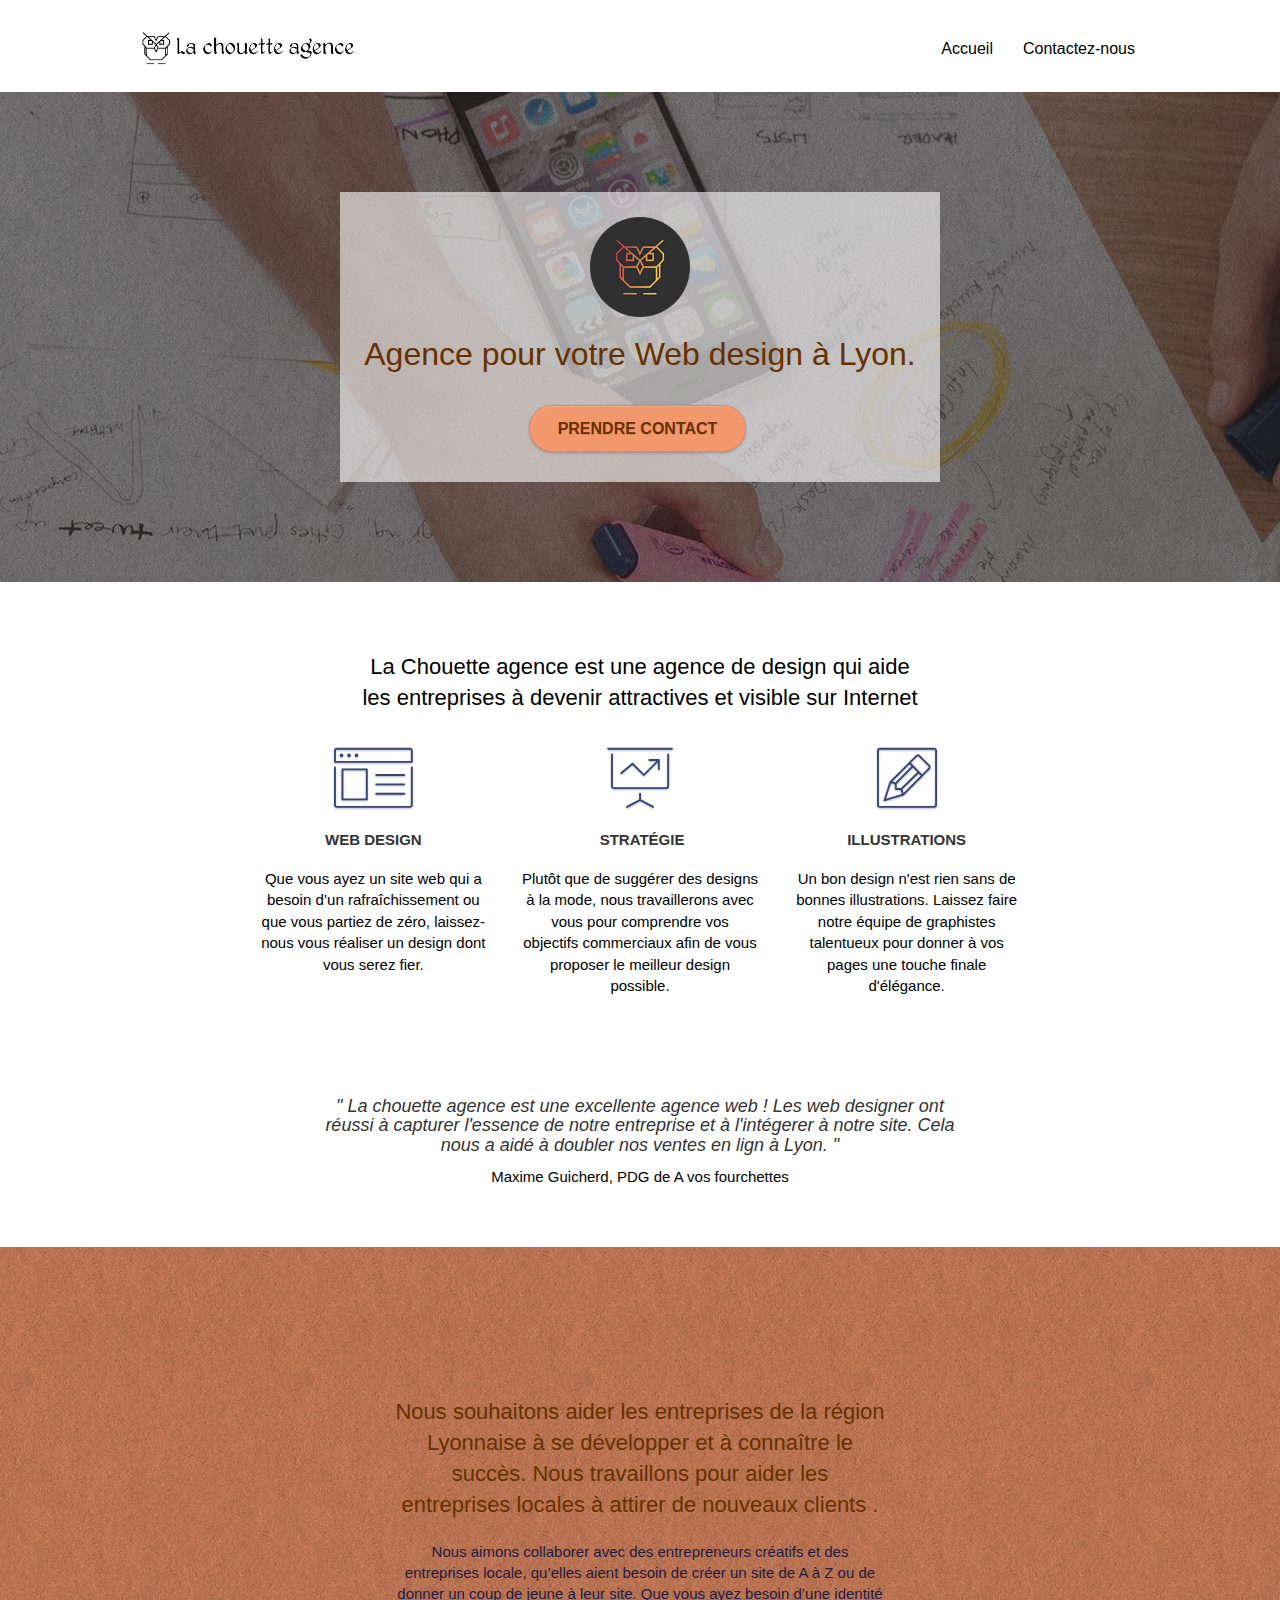
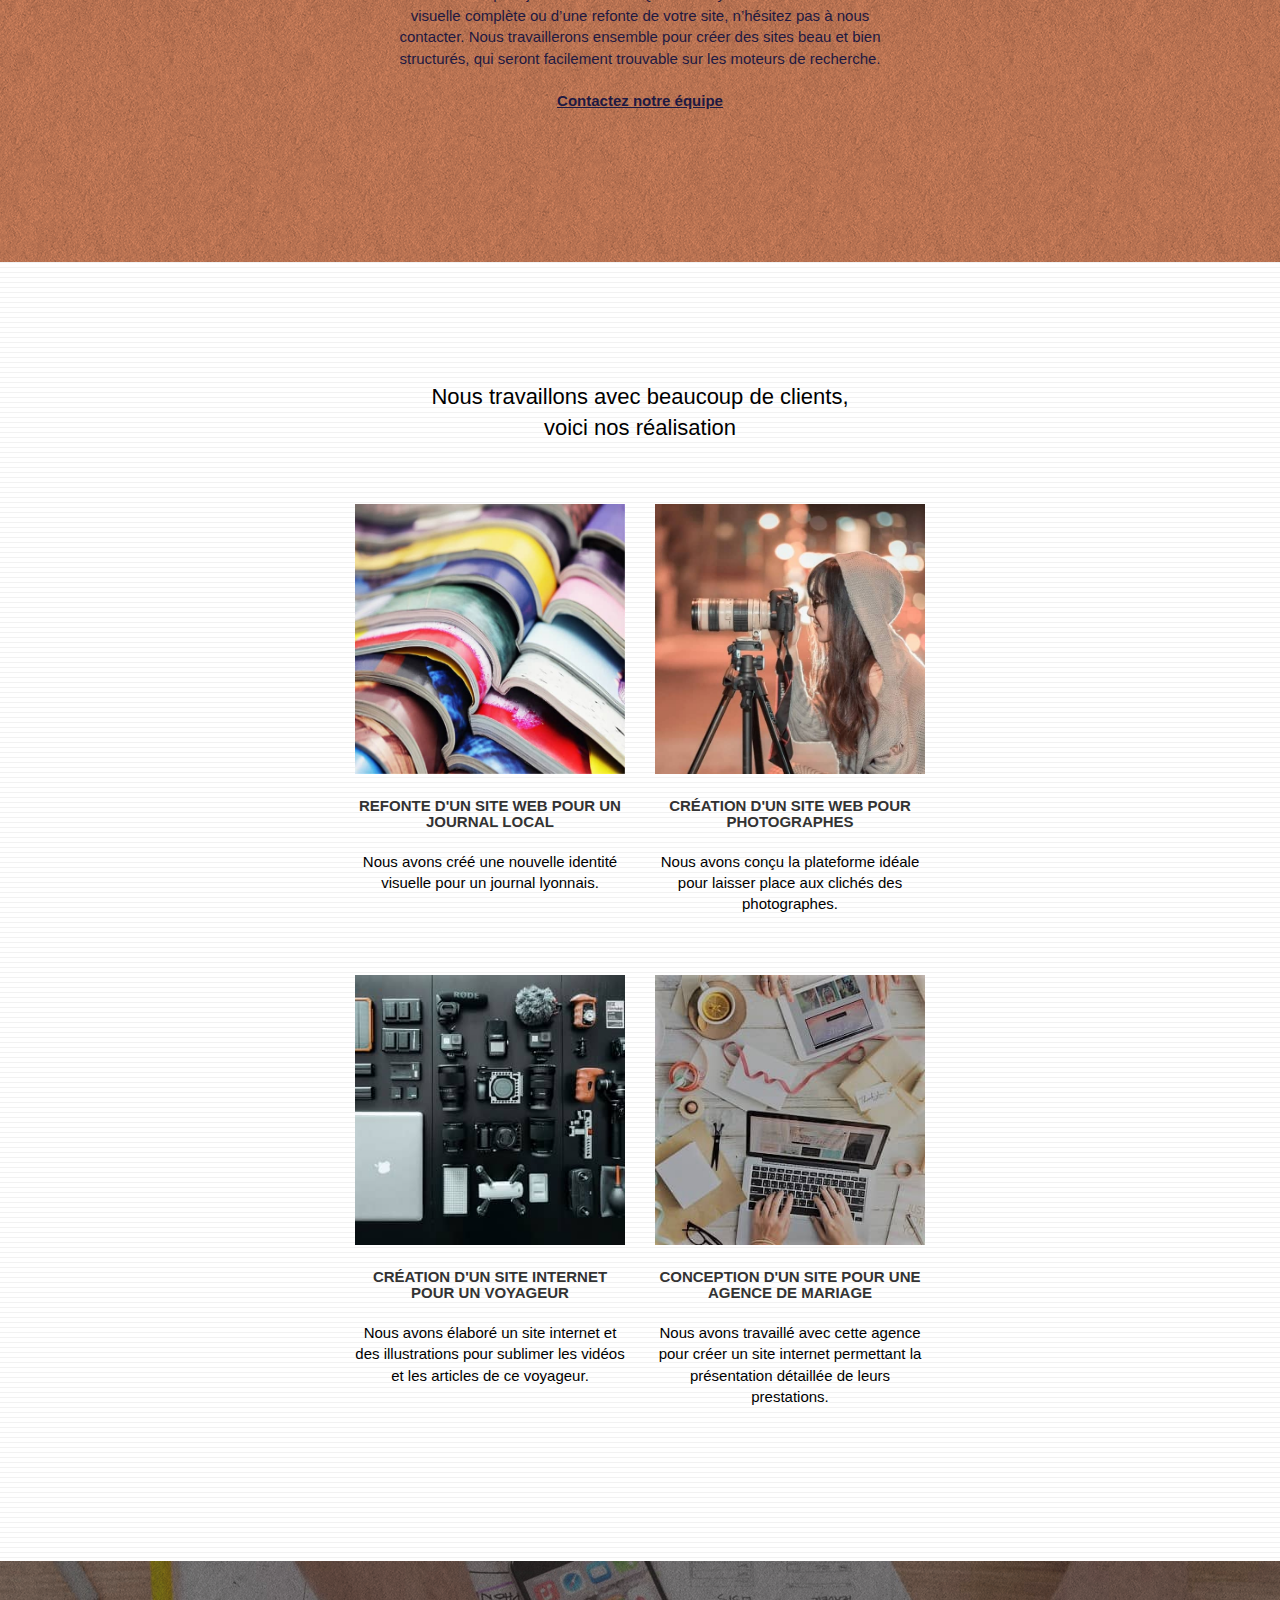
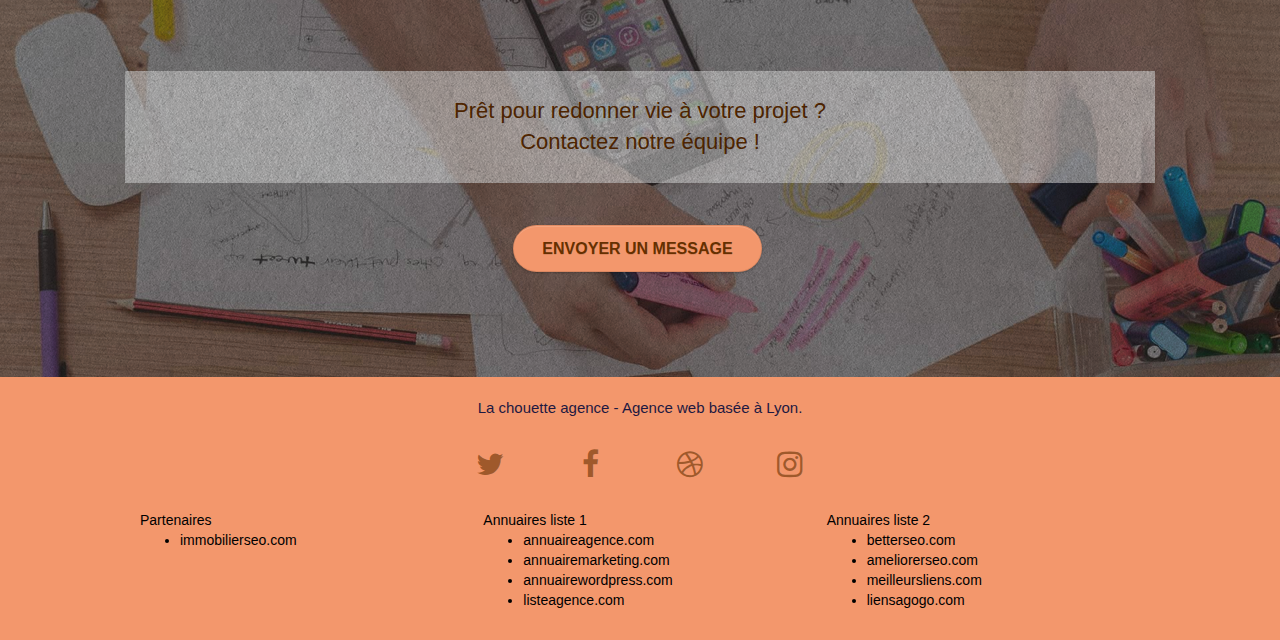
<file: index.html>
<!doctype html>
<html lang="fr">
<head>
    <meta charset="utf-8">
    <meta name="keywords" content="Dévéloppement de site web, construction de site internet, agence web design Lyon,">
	<meta name="description" content="La Chouette agence est une agence de Webdesign basée à Lyon">
	<meta name="robots" content="index, follow">
    <meta name="viewport" content="width=device-width, initial-scale=1.0, viewport-fit=cover">
	<link rel="shortcut icon" type="image/png" href="favicon.jpg">
	
	
    
	<link rel="stylesheet" type="text/css" href="./css/bootstrap.min.css">
	<link rel="stylesheet" type="text/css" href="style.css">
	<link rel="stylesheet" type="text/css" href="./css/font-awesome.min.css">
	<link rel="stylesheet" type="text/css" href="./css/et-line.min.css">
	
    
	<script src="./js/jquery-2.1.0.min.js"></script>
	<script src="./js/bootstrap.min.js" async></script>
	<script src="./js/blocs.min.js" async></script>
	<script src="./js/jquery.touchSwipe.min.js" defer></script>
	<script src="./js/gmaps.min.js" async></script>

    <title> La Chouette agence - Web Design Lyon</title>

    
<!-- Analytics -->
 
<!-- Analytics END -->
    
</head>
<body>
<!-- Principal conteneur -->
<div class="page-container">
    
<!-- bloc-0 -->
<div class="bloc bgc-white l-bloc " id="bloc-0">
	<div class="container bloc-sm">

		<nav class="navbar row">
			<div class="navbar-header">
				
				<a class="navbar-brand" href="index.html"><img src="img/la-chouette-agence.png" alt="logo de l'agence" height="40" /></a>
				
				<button id="nav-toggle" type="button" class="ui-navbar-toggle navbar-toggle" data-toggle="collapse" data-target=".navbar-1">
					<span class="sr-only">Toggle navigation</span><span class="icon-bar"></span><span class="icon-bar"></span><span class="icon-bar"></span>
				</button>
			</div>
			<div class="collapse navbar-collapse navbar-1 special-dropdown-nav">
				<ul class="site-navigation nav navbar-nav">
					<li>
						<a href="index.html">Accueil</a>
					</li>
					<li>
					</li>
					<li>
						<a href="contact.html">Contactez-nous</a>
					</li>
				</ul>
			</div>
		</nav>
	</div>
</div>
<!-- bloc-0 END -->

<!-- bloc-1-presentation -->
<header class="bloc bgc-dark-slate-blue bg-banniere d-bloc bg-t-edge bloc-bg-texture texture-paper b-parallax" id="bloc-1-hero">
	<div class="container bloc-lg">
		<div class="row tight-width-whitespace">
			<div class="col-sm-12 banner-title">
				<img src="img/logo.png" class="center-block image-resize-mode" width="100" alt="Logo de l'agence" />
				<h1 class="text-center hero-bloc-text tc-white ">
					Agence pour votre Web design à Lyon.
				</h1>
				<div class="text-center">
					<a href="contact.html" class="btn btn-lg btn-clean btn-rd cta-hero btn-atomic-tangerine" id="cta-hero">Prendre Contact</a>
				</div>
			</div>
		</div>
	</div>
</header>
<!-- bloc-1-presentation END -->

<!-- bloc-2-services -->
<main class="bloc bgc-white l-bloc" id="bloc-2-services">
	<div class="container bloc-md">
		<div class="row">
			<div class="col-sm-12 text-center">
				<h2>La Chouette agence est une agence de design qui aide<br> les entreprises à devenir attractives et visible sur Internet</h2>
				
			</div>
		</div>
		<div class="row voffset-lg med-width-whitespace">
			<div class="col-sm-4">
				<div class="text-center">
					<span class="et-icon-browser sm-shadow icon-dark-slate-blue icons icon-lg"></span>
				</div>
				<h3 class="mg-md text-center">
					Web design
				</h3>
				<p class="text-center ">
					Que vous ayez un site web qui a besoin d&rsquo;un rafraîchissement ou que vous partiez de zéro, laissez-nous vous réaliser un design dont vous serez fier.
				</p>
			</div>
			<div class="col-sm-4">
				<div class="text-center">
					<span class="et-icon-presentation sm-shadow icon-dark-slate-blue icons icon-lg"></span>
				</div>
				<h3 class="mg-md text-center">
					&nbsp;Stratégie
				</h3>
				<p class="text-center ">
					Plutôt que de suggérer des designs à la mode, nous travaillerons avec vous pour comprendre vos objectifs commerciaux afin de vous proposer le meilleur design possible.<br>
				</p>
			</div>
			<div class="col-sm-4">
				<div class="text-center">
					<span class="et-icon-edit sm-shadow icon-dark-slate-blue icons icon-lg"></span>
				</div>
				<h3 class="mg-md text-center">
					Illustrations
				</h3>
				<p class="text-center ">
					Un bon design n'est rien sans de bonnes illustrations. Laissez faire notre équipe de graphistes talentueux pour donner à vos pages une touche finale d'élégance.
				</p>
			</div>
		</div>
		<div class="row voffset-lg voffset">
			<div class="col-xs-12 col-md-8 col-md-offset-2 text-center">
				<!--Erreur: "alt avant src" correction "src" > "alt" text alternatif était "Paris"-->
				
				<h4><em>" La chouette agence est une excellente agence web ! Les web designer ont réussi à capturer l'essence de notre entreprise et à l'intégerer à notre site. Cela nous a aidé à doubler nos ventes en lign à Lyon. "</em></h4>
				<p>Maxime Guicherd, PDG de A vos fourchettes</p>
			</div>
		</div>
	</div>
</main>
<!-- bloc-2-services END -->

<!-- bloc-3-what-i-do -->
<article class="bloc tc-white bgc-atomic-tangerine bg-presentation d-bloc bloc-bg-texture texture-paper b-parallax" id="bloc-3-what-i-do">
	<div class="container bloc-lg">
		<div class="row tight-width-whitespace black-background">
			<div class="col-sm-12">
				<h2 class="mg-md text-center tc-white">
					Nous souhaitons aider les entreprises de la région Lyonnaise à se développer et à connaître le succès. Nous travaillons pour aider les entreprises locales à attirer de nouveaux clients .<br>
				</h2>
				<p class="text-center white">
					Nous aimons collaborer avec des entrepreneurs créatifs et des entreprises locale, qu’elles aient besoin de créer un site de A à Z ou de donner un coup de jeune à leur site. Que vous ayez besoin d’une identité visuelle complète ou d’une refonte de votre site, n’hésitez pas à nous contacter. Nous travaillerons ensemble pour créer des sites beau et bien structurés, qui seront facilement trouvable sur les moteurs de recherche. <br><br><a class="ltc-white bold-link" href="contact.html">Contactez notre équipe</a><br>
				</p>
			</div>
		</div>
	</div>
</article>
<!-- bloc-3-what-i-do END -->

<!-- bloc-4-portfolio -->
<section class="bloc bgc-white bg-lines-h2-bg bg-repeat l-bloc" id="bloc-4-portfolio">
	<div class="container bloc-lg">
		<div class="row">
			<div class="col-sm-12 text-center">
				<h2>Nous travaillons avec beaucoup de clients,<br> voici nos réalisation</h2>
			</div>
		</div>
		<div class="row tight-width-whitespace portfolio-row">
			<div class="col-sm-6">
				<a href="#" data-lightbox="img/1.jpg" data-gallery-id="gallery-1" data-caption="Refonte d'un site web pour un journal local" data-frame="snapshot-lb"><img src="img/1.jpg" alt=" Refonte d'un site web de type journal" class="img-responsive portfolio-thumb" /></a>
				<h3 class="mg-md text-center">
					Refonte d'un site web pour un journal local
				</h3>
				<p class="text-center">
					Nous avons créé une nouvelle identité visuelle pour un journal lyonnais.
				</p>
			</div>
			<div class="col-sm-6">
				<a href="#" data-lightbox="img/2.jpg" data-gallery-id="gallery-1" data-caption="Création d'un site web pour photographes" data-frame="snapshot-lb"><img src="img/2.jpg" class="img-responsive portfolio-thumb" alt="Création d'un site web pour photographes" /></a>
				<h3 class="mg-md text-center">
					Création d'un site web pour photographes
				</h3>
				<p class="text-center">
					Nous avons conçu la plateforme idéale pour laisser place aux clichés des photographes.
				</p>
			</div>
		</div>
		<div class="row tight-width-whitespace portfolio-row">
			<div class="col-sm-6">
				<a href="#" data-lightbox="img/3.jpg" data-gallery-id="gallery-1" data-caption="Création d'un site internet pour un voyageur" data-frame="snapshot-lb"><img src="img/3.jpg" class="img-responsive portfolio-thumb" alt="Création d'un site web pour voyageur"/></a>
				<h3 class="mg-md text-center">
					Création d'un site internet pour un voyageur
				</h3>
				<p class="text-center">
					Nous avons élaboré un site internet et des illustrations pour sublimer les vidéos et les articles de ce voyageur.
				</p>
			</div>
			<div class="col-sm-6">
				<a href="#" data-lightbox="img/4.jpg" data-gallery-id="gallery-1" data-caption="Conception d'un site pour une agence de mariage" data-frame="snapshot-lb"><img src="img/4.jpg" class="img-responsive portfolio-thumb" alt="Création d'un site web pour une agence de mariage" /></a>
				<h3 class="mg-md text-center">
					Conception d'un site pour une agence de mariage
				</h3>
				<p class="text-center">
					Nous avons travaillé avec cette agence pour créer un site internet permettant la présentation détaillée de leurs prestations.
				</p>
			</div>
		</div>
	</div>
</section>
<!-- bloc-4-portfolio END -->

<!-- bloc-5-cta -->
<aside class="bloc bgc-dark-slate-blue bg-banniere d-bloc bloc-bg-texture texture-paper" id="bloc-5-cta">
	<div class="container bloc-lg">
		<div class="row ">
			<h2 class="mg-md text-center tc-white banner-title">
				Prêt pour redonner vie à votre projet ?<br>Contactez notre équipe !
			</h2>
			<div class="col-sm-12 text-center">
				<a href="contact.html" class="btn btn-atomic-tangerine btn-clean btn-rd btn-lg cta-hero">Envoyer un message</a>
			</div>
		</div>
	</div>
</aside>
<!-- bloc-5-cta END -->

<!-- Footer - bloc-8 -->
<footer class="bloc bgc-atomic-tangerine d-bloc" id="bloc-8">
	<div class="container bloc-sm">
		<div class="row">
			<div class="col-sm-12">
				<p class="text-center white">
					La chouette agence - Agence web basée à Lyon.<br>
				</p>
				<div class="row row-no-gutters social">
					<div class="col-sm-3">
						<div class="text-center">
							<a class="social" href="index.html"><span class="fa fa-twitter icon-md"></span></a>
						</div>
					</div>
					<div class="col-sm-3">
						<div class="text-center">
							<a class="social" href="index.html"><span class="fa fa-facebook icon-md"></span></a>
						</div>
					</div>
					<div class="col-sm-3">
						<div class="text-center">
							<a class="social" href="index.html"><span class="fa fa-dribbble icon-md"></span></a>
						</div>
					</div>
					<div class="col-sm-3">
						<div class="text-center">
							<a class="social" href="index.html"><span class="fa fa-instagram icon-md"></span></a>
						</div>
					</div>
					
				</div>
				<div class="row">
					<div class="col-sm-4">
						Partenaires
							<ul>
							
								<li><a href="immobilierseo.com">immobilierseo.com</a></li>
							</ul>		
					</div>
					<div class="col-sm-4">
						Annuaires liste 1
						<ul>
							<li><a href="annuaireagence.com">annuaireagence.com</a></li>
							
							<li><a href="annuairemarketing.com">annuairemarketing.com</a></li>
							
						
							<li><a href="annuairewordpress.com">annuairewordpress.com</a></li>
							<li><a href="listeagence.com">listeagence.com</a></li>
							
						
						</ul>
					</div>
					<div class="col-sm-4">
						Annuaires liste 2
						<ul>
							<li><a href="betterseo.com">betterseo.com</a></li>
							<li><a href="ameliorerseo.com">ameliorerseo.com</a></li>
							
							<li><a href="meilleursliens.com">meilleursliens.com</a></li>
							<li><a href="liensagogo.com">liensagogo.com</a></li>
							
							
							
						</ul>
					</div>
				</div>
			</div>
		</div>
	</div>
</footer>
<!-- Footer - bloc-8 END -->

</div>
<!-- Principal conteneur END -->
    

</body>
</html>
</file>
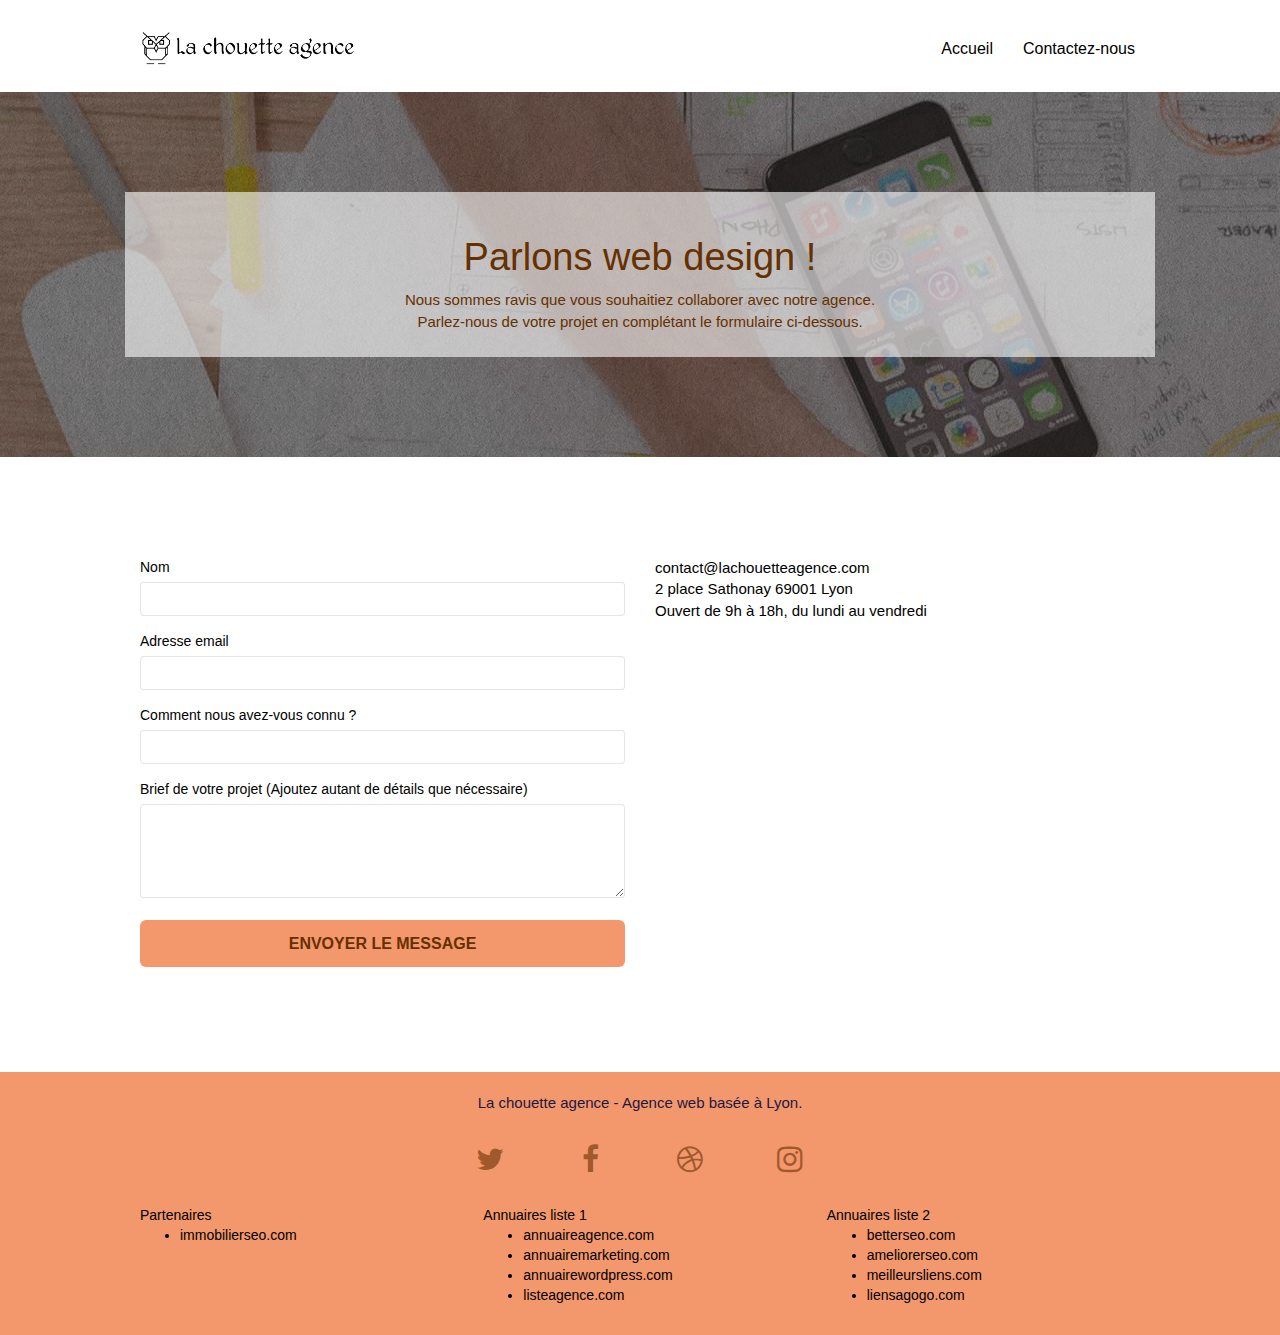
<file: contact.html>
<!doctype html>
<html lang="fr">
<head>
    <meta charset="utf-8">
    <meta name="keywords" content="">
    <meta name="description" content="">
    <meta name="viewport" content="width=device-width, initial-scale=1.0, viewport-fit=cover">
    <link rel="shortcut icon" type="image/png" href="favicon.jpg">
    
	<link rel="stylesheet" type="text/css" href="./css/bootstrap.min.css">
	<link rel="stylesheet" type="text/css" href="style.css">
	<link rel="stylesheet" type="text/css" href="./css/font-awesome.min.css">
	<link rel="stylesheet" type="text/css" href="./css/et-line.min.css">
	
    
	<script src="./js/jquery-2.1.0.min.js"></script>
	<script src="./js/bootstrap.min.js" async></script>
	<script src="./js/blocs.min.js" async></script>
	<script src="./js/jqBootstrapValidation.min.js" async></script>
	<script src="./js/formHandler.min.js" async></script>
    <title>page2</title>

    
<!-- Analytics -->
 
<!-- Analytics END -->
    
</head>
<body>
<!-- Principal conteneur -->
<div class="page-container">
    
<!-- bloc-0 -->
<div class="bloc bgc-white l-bloc " id="bloc-0">
	<div class="container bloc-sm">

		<nav class="navbar row">
			<div class="navbar-header">
				
				<a class="navbar-brand" href="index.html"><img src="img/la-chouette-agence.png" alt="Logo de la Chouette agence" height="40" /></a>
				
				<button id="nav-toggle" type="button" class="ui-navbar-toggle navbar-toggle" data-toggle="collapse" data-target=".navbar-1">
					<span class="sr-only">Toggle navigation</span><span class="icon-bar"></span><span class="icon-bar"></span><span class="icon-bar"></span>
				</button>
			</div>
			<div class="collapse navbar-collapse navbar-1 special-dropdown-nav">
				<ul class="site-navigation nav navbar-nav">
					<li>
						<a href="index.html">Accueil</a>
					</li>
					<li>
					</li>
					<li>
						<a href="contact.html">Contactez-nous</a>
					</li>
				</ul>
			</div>
		</nav>
	</div>
</div>
<!-- bloc-0 END -->

<!-- bloc-6 -->
<div class="bloc bg-dots-bg bg-repeat bgc-atomic-tangerine d-bloc bloc-bg-texture texture-paper  bg-banniere" id="bloc-6">
	<div class="container bloc-lg ">
		<div class="row ">
			<div class="col-sm-12 banner-title">
				<h1 class="text-center hero-bloc-text tc-white">
					Parlons web design !
				</h1>
				<p class="text-center mg-lg tc-white tight-width-whitespace">
					Nous sommes ravis que vous souhaitiez collaborer avec notre agence.<br>
					Parlez-nous de votre projet en complétant le formulaire ci-dessous.
				</p>
			</div>
		</div>
	</div>
</div>
<!-- bloc-6 END -->

<!-- bloc-7 -->
<div class="bloc bgc-white l-bloc" id="bloc-7">
	<div class="container bloc-lg">
		<div class="row">
			<div class="col-sm-6">
				<form id="form_1" novalidate >
					<div class="form-group">
						<label for="name">
							Nom
						</label>
						<input id="name" class="form-control"required />
						
					</div>
					<div class="form-group">
						<label for="email">
							Adresse email
						</label>
						<input id="email" class="form-control" type="email" required />
					
					</div>
					<div class="form-group">
						<label for="input_504">
							Comment nous avez-vous connu ?
						</label>
						<input id="input_504" class="form-control"  required  />
					
					</div>
					<div class="form-group">
						<label for="message">
							Brief de votre projet (Ajoutez autant de détails que nécessaire)<br>
						</label>
						<textarea id="message" class="form-control" rows="4" cols="50" required></textarea>
					
					</div> 
					<button class="bloc-button btn btn-lg btn-block cta-hero btn-atomic-tangerine" type="submit">
						Envoyer le message
					</button>
				</form>
			</div>
			<div class="col-sm-6">
				<p>
					contact@lachouetteagence.com<br>2 place Sathonay 69001 Lyon<br>Ouvert de 9h à 18h, du lundi au vendredi<br>
				</p>
			</div>
		</div>
	</div>
</div>
<!-- bloc-7 END -->

<!-- ScrollToTop Button -->
<a class="bloc-button btn btn-d scrollToTop" onclick="scrollToTarget('1')"><span class="fa fa-chevron-up"></span></a>
<!-- ScrollToTop Button END-->


<!-- Footer - bloc-8 -->
<footer class="bloc bgc-atomic-tangerine d-bloc" id="bloc-8">
	<div class="container bloc-sm">
		<div class="row">
			<div class="col-sm-12">
				<p class="text-center white">
					La chouette agence - Agence web basée à Lyon.<br>
				</p>
				<div class="row row-no-gutters social">
					<div class="col-sm-3">
						<div class="text-center">
							<a class="social" href="index.html"><span class="fa fa-twitter icon-md"></span></a>
						</div>
					</div>
					<div class="col-sm-3">
						<div class="text-center">
							<a class="social" href="index.html"><span class="fa fa-facebook icon-md"></span></a>
						</div>
					</div>
					<div class="col-sm-3">
						<div class="text-center">
							<a class="social" href="index.html"><span class="fa fa-dribbble icon-md"></span></a>
						</div>
					</div>
					<div class="col-sm-3">
						<div class="text-center">
							<a class="social" href="index.html"><span class="fa fa-instagram icon-md"></span></a>
						</div>
					</div>
					
				</div>
				<div class="row">
					<div class="col-sm-4">
						Partenaires
							<ul>
							
								<li><a href="immobilierseo.com">immobilierseo.com</a></li>
							</ul>		
					</div>
					<div class="col-sm-4">
						Annuaires liste 1
						<ul>
							<li><a href="annuaireagence.com">annuaireagence.com</a></li>
							
							<li><a href="annuairemarketing.com">annuairemarketing.com</a></li>
							
						
							<li><a href="annuairewordpress.com">annuairewordpress.com</a></li>
							<li><a href="listeagence.com">listeagence.com</a></li>
							
						
						</ul>
					</div>
					<div class="col-sm-4">
						Annuaires liste 2
						<ul>
							<li><a href="betterseo.com">betterseo.com</a></li>
							<li><a href="ameliorerseo.com">ameliorerseo.com</a></li>
							
							<li><a href="meilleursliens.com">meilleursliens.com</a></li>
							<li><a href="liensagogo.com">liensagogo.com</a></li>
							
							
							
						</ul>
					</div>
				</div>
			</div>
		</div>
	</div>
</footer>
<!-- Footer - bloc-8 END -->
	
</div>
<!-- Principal conteneur END -->
    

</body>
</html>
</file>
<file: style.css>
body {
    margin: 0;
    padding: 0;
    background: #FFF;
    overflow-x: hidden;
    -webkit-font-smoothing: antialiased;
    -moz-osx-font-smoothing: grayscale;
}

a,
button {
    transition: all .3s ease-in-out;
    outline: none!important;
}

a:hover {
    text-decoration: none;
    cursor: pointer;
}

#page-loading-blocs-notifaction {
    position: fixed;
    top: 0;
    bottom: 0;
    width: 100%;
    z-index: 100000;
    background: #FFFFFF url("img/pageload-spinner.gif") no-repeat center center;
}

.bloc {
    width: 100%;
    clear: both;
    background: 50% 50% no-repeat;
    padding: 0 50px;
    -webkit-background-size: cover;
    -moz-background-size: cover;
    -o-background-size: cover;
    background-size: cover;
    position: relative;
}

.bloc .container {
    padding-left: 0;
    padding-right: 0;
}

.bloc-lg {
    padding: 100px 50px;
}

.bloc-md {
    padding: 50px;
}

.bloc-sm {
    padding: 20px 50px;
}

.bg-center,
.bg-l-edge,
.bg-r-edge,
.bg-t-edge,
.bg-b-edge,
.bg-tl-edge,
.bg-bl-edge,
.bg-tr-edge,
.bg-br-edge,
.bg-repeat {
    -webkit-background-size: auto!important;
    -moz-background-size: auto!important;
    -o-background-size: auto!important;
    background-size: auto!important;
}

.bg-repeat {
    background: repeat;
}

.bg-t-edge {
    background: top no-repeat;
}

.bloc-bg-texture::before {
    content: "";
    background-size: 2px 2px;
    position: absolute;
    top: 0;
    bottom: 0;
    left: 0;
    right: 0;
}

.texture-paper::before {
    background: url("img/texture-paper.png");
    background-size: 280px 280px;
}

.b-parallax {
    background-attachment: fixed;
}

.d-bloc {
    color: black;
}

.d-bloc button:hover {
    color: rgba(255, 255, 255, .9);
}

.d-bloc .icon-round,
.d-bloc .icon-square,
.d-bloc .icon-rounded,
.d-bloc .icon-semi-rounded-a,
.d-bloc .icon-semi-rounded-b {
    border-color: rgba(255, 255, 255, .9);
}

.d-bloc .divider-h span {
    border-color: rgba(255, 255, 255, .2);
}

.d-bloc .a-btn,
.d-bloc .navbar a,
.d-bloc .navbar-brand,
.d-bloc a .icon-sm,
.d-bloc a .icon-md,
.d-bloc a .icon-lg,
.d-bloc a .icon-xl,
.d-bloc h1 a,
.d-bloc h2 a,
.d-bloc h3 a,
.d-bloc h4 a,
.d-bloc h5 a,
.d-bloc h6 a,
.d-bloc p a {
    color: rgba(102, 48, 0, .6);
}

.d-bloc .a-btn:hover,
.d-bloc .navbar a:hover,
.d-bloc .navbar-brand:hover,
.d-bloc a:hover .icon-sm,
.d-bloc a:hover .icon-md,
.d-bloc a:hover .icon-lg,
.d-bloc a:hover .icon-xl,
.d-bloc h1 a:hover,
.d-bloc h2 a:hover,
.d-bloc h3 a:hover,
.d-bloc h4 a:hover,
.d-bloc h5 a:hover,
.d-bloc h6 a:hover,
.d-bloc p a:hover {
    color: rgba(255, 255, 255, 1);
}

.d-bloc .navbar-toggle .icon-bar {
    background: rgba(255, 255, 255, 1);
}

.d-bloc .btn-wire,
.d-bloc .btn-wire:hover {
    color: rgba(255, 255, 255, 1);
    border-color: rgba(255, 255, 255, 1);
}

.d-bloc .panel {
    color: rgba(0, 0, 0, .5);
}

.d-bloc .panel button:hover {
    color: rgba(0, 0, 0, .7);
}

.d-bloc .panel icon {
    border-color: rgba(0, 0, 0, .7);
}

.d-bloc .panel .divider-h span {
    border-color: rgba(0, 0, 0, .1);
}

.d-bloc .panel .a-btn {
    color: rgba(0, 0, 0, .6);
}

.d-bloc .panel .a-btn:hover {
    color: rgba(0, 0, 0, 1);
}

.d-bloc .panel .btn-wire,
.d-bloc .panel .btn-wire:hover {
    color: rgba(0, 0, 0, .7);
    border-color: rgba(0, 0, 0, .3);
}

.d-bloc .panel,
.l-bloc {
    color: rgba(0, 0, 0, .5);
}

.d-bloc .panel button:hover,
.l-bloc button:hover {
    color: rgba(0, 0, 0, .7);
}

.l-bloc .icon-round,
.l-bloc .icon-square,
.l-bloc .icon-rounded,
.l-bloc .icon-semi-rounded-a,
.l-bloc .icon-semi-rounded-b {
    border-color: rgba(0, 0, 0, .7);
}

.d-bloc .panel .divider-h span,
.l-bloc .divider-h span {
    border-color: rgba(0, 0, 0, .1);
}

.d-bloc .panel .a-btn,
.l-bloc .a-btn,
.l-bloc .navbar a,
.l-bloc .navbar-brand,
.l-bloc a .icon-sm,
.l-bloc a .icon-md,
.l-bloc a .icon-lg,
.l-bloc a .icon-xl,
.l-bloc h1 a,
.l-bloc h2 a,
.l-bloc h3 a,
.l-bloc h4 a,
.l-bloc h5 a,
.l-bloc h6 a,
.l-bloc p a {
    color: rgba(0, 0, 0, .6);
}

.d-bloc .panel .a-btn:hover,
.l-bloc .a-btn:hover,
.l-bloc .navbar a:hover,
.l-bloc .navbar-brand:hover,
.l-bloc a:hover .icon-sm,
.l-bloc a:hover .icon-md,
.l-bloc a:hover .icon-lg,
.l-bloc a:hover .icon-xl,
.l-bloc h1 a:hover,
.l-bloc h2 a:hover,
.l-bloc h3 a:hover,
.l-bloc h4 a:hover,
.l-bloc h5 a:hover,
.l-bloc h6 a:hover,
.l-bloc p a:hover {
    color: rgba(0, 0, 0, 1);
}

.l-bloc .navbar-toggle .icon-bar {
    color: rgba(0, 0, 0, .6);
}

.d-bloc .panel .btn-wire,
.d-bloc .panel .btn-wire:hover,
.l-bloc .btn-wire,
.l-bloc .btn-wire:hover {
    color: rgba(0, 0, 0, .7);
    border-color: rgba(0, 0, 0, .3);
}

.voffset {
    margin-top: 30px;
}

.voffset-lg {
    margin-top: 80px;
}

.row-no-gutters {
    margin-right: 0;
    margin-left: 0;
}

.row.row-no-gutters > [class^="col-"],
.row.row-no-gutters > [class*=" col-"] {
    padding-right: 0;
    padding-left: 0;
}

#bloc-1-hero h1 {
    font-size: 32px;
}

.navbar {
    margin-bottom: 0;
    z-index: 1;
}

.navbar-brand {
    height: auto;
    padding: 3px 15px;
    font-size: 25px;
    font-weight: normal;
    font-weight: 600;
    line-height: 44px;
}

.navbar-brand img {
    max-height: 200px;
    margin: 0 5px 0 0;
    display: inline;
}

.navbar-brand img[src$=svg] {
    min-width: 100px;
}

.nav-center .navbar-brand img {
    margin: 0;
}

.navbar .nav {
    padding-top: 2px;
    margin-right: -16px;
    float: right;
    z-index: 1;
}

.nav > li {
    float: left;
    margin-top: 4px;
    font-size: 16px;
}

.navbar-nav .open .dropdown-menu > li > a {
    text-align: inherit;
}

.nav > li a:hover,
.nav > li a:focus {
    background: transparent;
}

.navbar-toggle {
    margin: 10px 10px 0 0;
    border: 0px;
}

.navbar-toggle:hover {
    background: transparent!important;
}

.navbar-toggle .icon-bar {
    background-color: rgba(0, 0, 0, .5);
    width: 26px;
}

.nav-invert .navbar .nav {
    float: left;
}

.nav-invert .navbar-header,
.nav-invert .navbar-brand {
    float: right;
    position: relative;
    z-index: 2;
}

@media (min-width: 768px) {
    .site-navigation {
        position: absolute;
        top: 50%;
        right: 20px;
        transform: translate(0, -50%);
        -webkit-transform: translateY(-50%);
    }
    .nav > li .dropdown-menu a,
    .nav > li .dropdown-menu a:hover {
        color: #484848;
    }
    .nav-invert .site-navigation {
        left: 0;
        right: 0;
    }
    .nav-center {
        text-align: center;
    }
    .nav-center .navbar-header {
        width: 100%;
    }
    .nav-center .navbar-header,
    .nav-center .navbar-brand,
    .nav-center .nav > li {
        float: none;
        display: inline-block;
    }
    .nav-center .site-navigation {
        position: relative;
        width: 100%;
        right: 0;
        margin-right: 0px;
        margin-top: 20px;
    }
    .nav-center.mini-nav .navbar-toggle {
        float: none;
        margin: 10px auto 0;
    }
}

.nav > li > .dropdown a {
    background: none!important;
    display: block;
    padding: 14px 15px;
}

nav .caret {
    margin: 0 5px;
}

.dropdown-menu .dropdown-menu {
    top: -8px;
    left: 100%;
}

.dropdown-menu .dropmenu-flow-right {
    top: 100%;
    left: 0;
    margin-left: -1px;
    border-top-left-radius: 0;
    border-top-right-radius: 0;
}

.dropdown-menu .dropdown span {
    border: 4px solid black;
    border-top-color: transparent;
    border-right-color: transparent;
    border-bottom-color: transparent;
    margin: 6px -5px 0 0!important;
    float: right;
}

.mg-md {
    margin-top: 10px;
    margin-bottom: 20px;
}

.mg-lg {
    margin-top: 10px;
    margin-bottom: 40px;
}

.btn {
    margin: 0 5px 5px 0;
}

.btn.pull-right {
    margin: 0 0 5px 5px;
}

.btn-d,
.btn-d:hover,
.btn-d:focus {
    color: #FFF;
    background: rgba(0, 0, 0, .3);
}

button {
    outline: none!important;
}

.btn-rd {
    border-radius: 40px;
}

.btn-clean {
    border: 1px solid rgba(0, 0, 0, .08);
    border-bottom-color: rgba(0, 0, 0, .1);
    text-shadow: 0 1px 0 rgba(0, 0, 1, .1);
    box-shadow: 0 1px 3px rgba(0, 0, 1, .25), inset 0 1px 0 0 rgba(255, 255, 255, .15);
}

.icon-md {
    font-size: 30px!important;
    padding: 0px 0;
}

.icon-lg {
    font-size: 60px!important;
}

.sm-shadow {
    text-shadow: 0 1px 2px rgba(0, 0, 0, .3);
}

.panel-sq,
.panel-sq .panel-heading,
.panel-sq .panel-footer {
    border-radius: 0;
}

.panel-rd {
    border-radius: 30px;
}

.panel-rd .panel-heading {
    border-radius: 29px 29px 0 0;
}

.panel-rd .panel-footer {
    border-radius: 0 0 29px 29px;
}

.form-control {
    border-color: rgba(0, 0, 0, .1);
    box-shadow: none;
}

.scrollToTop {
    width: 40px;
    height: 40px;
    position: fixed;
    bottom: 20px;
    right: 20px;
    opacity: 0;
    z-index: 500;
    transition: all .3s ease-in-out;
}

.scrollToTop span {
    margin-top: 6px;
}

.showScrollTop {
    font-size: 14px;
    opacity: 1;
}

a[data-lightbox] {
    position: relative;
    display: block;
    text-align: center;
}

a[data-lightbox]:hover::before {
    content: "+";
    font-family: "HelveticaNeue-Light", "Helvetica Neue Light", "Helvetica Neue", Helvetica, Arial;
    font-size: 32px;
    width: 50px;
    height: 50px;
    margin-left: -25px;
    border-radius: 50%;
    background: rgba(0, 0, 0, .6);
    color: #FFF;
    font-weight: 100;
    z-index: 1;
    position: absolute;
    top: 50%;
    transform: translateY(-50%);
    -webkit-transform: translateY(-50%);
}

a[data-lightbox]:hover img {
    opacity: 0.6;
    -webkit-animation-fill-mode: none;
    animation-fill-mode: none;
}

#lightbox-modal {
    display: flex;
    align-items: center;
}

#lightbox-modal .modal-dialog {
    width: 90%;
    max-width: 900px;
    margin: 0 auto 0;
}

#lightbox-modal .modal-dialog img {
    max-height: 90vh;
    margin: 0 auto;
}

.lightbox-caption {
    padding: 20px;
    color: #FFF;
    background: rgba(0, 0, 0, .5);
    position: absolute;
    left: 15px;
    right: 15px;
    bottom: 5px;
}

.close-lightbox {
    color: #FFF;
    font-size: 30px;
    position: absolute;
    top: 20px;
    right: 20px;
    z-index: 20;
    background: rgba(0, 0, 0, .5);
    border: none;
    line-height: 30px;
    padding: 0 9px 5px;
    opacity: 0.3;
}

.close-lightbox:hover,
.next-lightbox:hover,
.prev-lightbox:hover {
    opacity: 1.0;
    color: #FFF;
}

.next-lightbox,
.prev-lightbox {
    font-size: 20px;
    color: rgba(255, 255, 255, .9);
    background: rgba(0, 0, 0, .5);
    transition: all .2s ease-in-out;
    position: absolute;
    top: 45%;
    z-index: 1;
    opacity: 0.4;
}

.next-lightbox {
    padding: 6px 8px 1px 13px;
    right: 25px;
}

.prev-lightbox {
    padding: 6px 13px 1px 10px;
    left: 25px;
}

.snapshot-lb .modal-body {
    padding-bottom: 45px;
}

.snapshot-lb .lightbox-caption {
    padding: 0;
    color: rgba(0, 0, 0, .5);
    background: none;
}

h1,
h2,
h3,
h4,
h5,
h6,
p,
label,
.btn,
a {
    font-family: "helvetica";
    font-weight: 400;
    color: black!important;
}

.container {
    max-width: 1000px;
}

.hero-bloc-text {
    font-size: 38px;
}

.hero-bloc-text-sub {
    font-size: 36px;
}

.statement-bloc-text {
    line-height: 26px;
    font-style: italic;
    font-size: 20px;
    text-align: center;
    font-weight: lighter;
    max-width: 520px;
    margin: auto auto auto auto;
}

p {
    font-size: 15px;
}

.tight-width-whitespace {
    max-width: 600px;
    margin: auto auto auto auto;
}

.h1 {
    font-size: 20px;
    font-family: "Open Sans";
}

.cta-hero {
    margin-top: 22px;
    color: #FFFFFF!important;
    text-transform: uppercase;
    padding: 12px 28px 12px 28px;
    font-size: 16px;
    font-weight: 700;
}

.social {
    max-width: 400px;
    margin: 30px auto 30px auto;
}

h2 {
    font-size: 22px;
    line-height: 1.4em;
}

h3 {
    font-size: 15px;
    text-transform: uppercase;
    font-weight: 700;
    color: #333333!important;
}

.med-width-whitespace {
    max-width: 800px;
    margin: auto auto auto auto;
    box-shadow: 0px 0px 0px #000000;
}

h1 {
    color: #333333!important;
}

h4 {
    color: #333333!important;
}

.icons {
    margin-bottom: 14px;
    margin-top: 24px;
}

.white {
    color: #1e1941!important;
}

.portfolio-thumb {
    margin-bottom: 24px;
    width: 100%;
}

.portfolio-row {
    margin-bottom: 44px;
    margin-top: 50px;
}

.avatar {
    box-shadow: 0px 4px 9px rgba(0, 0, 0, 0.3);
}

.black-background {
    background-color: #f3976c;
    padding: 40px 40px 40px 40px;
}

.bold-link {
    font-weight: 900;
    text-decoration: underline!important;
}

.bgc-white {
    background-color: #FFFFFF;
}

.bgc-dark-slate-blue {
    background-color: #364577;
}

.bgc-atomic-tangerine {
    background-color: #F3976C;
}

.tc-white {
    color: #663000!important;
}

.btn-atomic-tangerine {
    background: #F3976C;
    color: #663000!important;
}

.btn-atomic-tangerine:hover {
    background: #c27956!important;
    color: #FFFFFF!important;
}

.ltc-white {
    color: #1e1941!important;
}

.ltc-white:hover {
    color: #cccccc!important;
}

.ltc-atomic-tangerine {
    color: #F3976C!important;
}

.ltc-atomic-tangerine:hover {
    color: #c27956!important;
}

.icon-dark-slate-blue {
    color: #364577!important;
    border-color: #364577!important;
}

.bg-dots-bg {
    background-image: url("img/dots-bg.png");
}

.bg-lines-h2-bg {
    background-image: url("img/lines-h2-bg.png");
}

.bg-banniere {
    background-image: url(img/la-chouette-agence-banniere.jpg);
    background-color: #f3976c;
}

.bg-presentation {
    background-image: url("img/image-de-presentation.jpg");
}

@media (max-width: 1024px) {
    .bloc {
        padding-left: 20px;
        padding-right: 20px;
    }
    .bloc.full-width-bloc,
    .bloc-tile-2.full-width-bloc .container,
    .bloc-tile-3.full-width-bloc .container,
    .bloc-tile-4.full-width-bloc .container {
        padding-left: 0;
        padding-right: 0;
    }
}

@media (max-width: 992px) and (min-width: 768px) {
    .navbar .nav {
        max-width: 80%
    }
    .nav-center.navbar .nav {
        max-width: 100%
    }
}

@media only screen and (min-width: 768px) and (max-width: 1024px) and (orientation: landscape) {
    .b-parallax {
        background-attachment: scroll;
    }
}

@media only screen and (min-width: 1024px) and (max-width: 1366px) and (-webkit-min-device-pixel-ratio: 1.5) {
    .b-parallax {
        background-attachment: scroll;
    }
}

@media (max-width: 991px) {
    .container {
        width: 100%;
    }
    .b-parallax {
        background-attachment: scroll;
    }
    .page-container,
    #hero-bloc {
        overflow-x: hidden;
        position: relative;
    }
    .bloc {
        padding-left: 0;
        padding-right: 0;
    }
    .bloc-group,
    .bloc-group .bloc {
        display: block;
        width: 100%;
    }
    .bloc-fill-screen .fill-bloc-top-edge,
    .bloc-fill-screen .fill-bloc-bottom-edge {
        padding: 0 20px;
        padding-left: 0;
        padding-right: 0;
    }
}

@media (max-width: 767px) {
    .page-container {
        overflow-x: hidden;
        position: relative;
    }
    h1,
    h2,
    h3,
    h4,
    h5,
    h6,
    p,
    #disqus_thread {
        padding-left: 10px!important;
        padding-right: 10px!important;
    }
    .b-parallax {
        background-attachment: scroll;
    }
    .navbar .nav {
        padding-top: 0;
        border-top: 1px solid rgba(0, 0, 0, .2);
        float: none!important;
    }
    .navbar.row {
        margin-left: 0;
        margin-right: 0;
    }
    .site-navigation {
        position: inherit;
        transform: none;
        -webkit-transform: none;
        -ms-transform: none;
    }
    .nav > li {
        margin-top: 0;
        border-bottom: 1px solid rgba(0, 0, 0, .1);
        background: rgba(0, 0, 0, .05);
        text-align: left;
        padding-left: 15px;
        width: 100%;
    }
    .nav > li:hover {
        background: rgba(0, 0, 0, .08);
    }
    .dropdown .dropdown a .caret {
        float: none;
        margin: 5px 0 0 10px!important;
        border: 4px solid black;
        border-bottom-color: transparent;
        border-right-color: transparent;
        border-left-color: transparent;
    }
    #hero-bloc .navbar .nav {
        background: rgba(0, 0, 0, .8);
    }
    #hero-bloc .navbar .nav a {
        color: rgba(255, 255, 255, .6);
    }
    .hero {
        padding: 50px 0;
    }
    .hero-nav {
        left: -1px;
        right: -1px;
    }
    .navbar-collapse {
        padding: 0;
        overflow-x: hidden;
        -webkit-box-shadow: none;
        box-shadow: none;
    }
    .navbar-brand img {
        max-height: 40px;
        width: auto;
    }
    .nav-invert .navbar-header {
        float: none;
        width: 100%;
    }
    .nav-invert .navbar-toggle {
        float: left;
        margin-left: 10px;
    }
    .bloc {
        padding-left: 0;
        padding-right: 0;
    }
    .bloc-xxl,
    .bloc-xl,
    .bloc-lg {
        padding: 40px 0;
    }
    .bloc-sm,
    .bloc-md {
        padding-left: 0;
        padding-right: 0;
    }
    .bloc-tile-2 .container,
    .bloc-tile-3 .container,
    .bloc-tile-4 .container,
    .bloc-fill-screen .fill-bloc-top-edge,
    .bloc-fill-screen .fill-bloc-bottom-edge {
        padding-left: 0;
        padding-right: 0;
    }
    .a-block {
        padding: 0 10px;
    }
    .btn-dwn {
        display: none;
    }
    .voffset {
        margin-top: 5px;
    }
    .voffset-md {
        margin-top: 20px;
    }
    .voffset-lg {
        margin-top: 30px;
    }
    form {
        padding: 5px;
    }
    .close-lightbox {
        display: inline-block;
    }
    .blocsapp-device-iphone5 {
        background-size: 216px 425px;
        padding-top: 60px;
        width: 216px;
        height: 425px;
    }
    .blocsapp-device-iphone5 img {
        width: 180px;
        height: 320px;
    }
}

@media (max-width: 400px) {
    .bloc {
        padding-left: 0;
        padding-right: 0;
    }
}

@media (max-width: 767px) {
    .bloc-mob-center-text {
        text-align: center;
    }
}


.banner-title {
    background: rgba(255, 255, 255, 0.6);
    padding: 25px 0;
}
</file>
